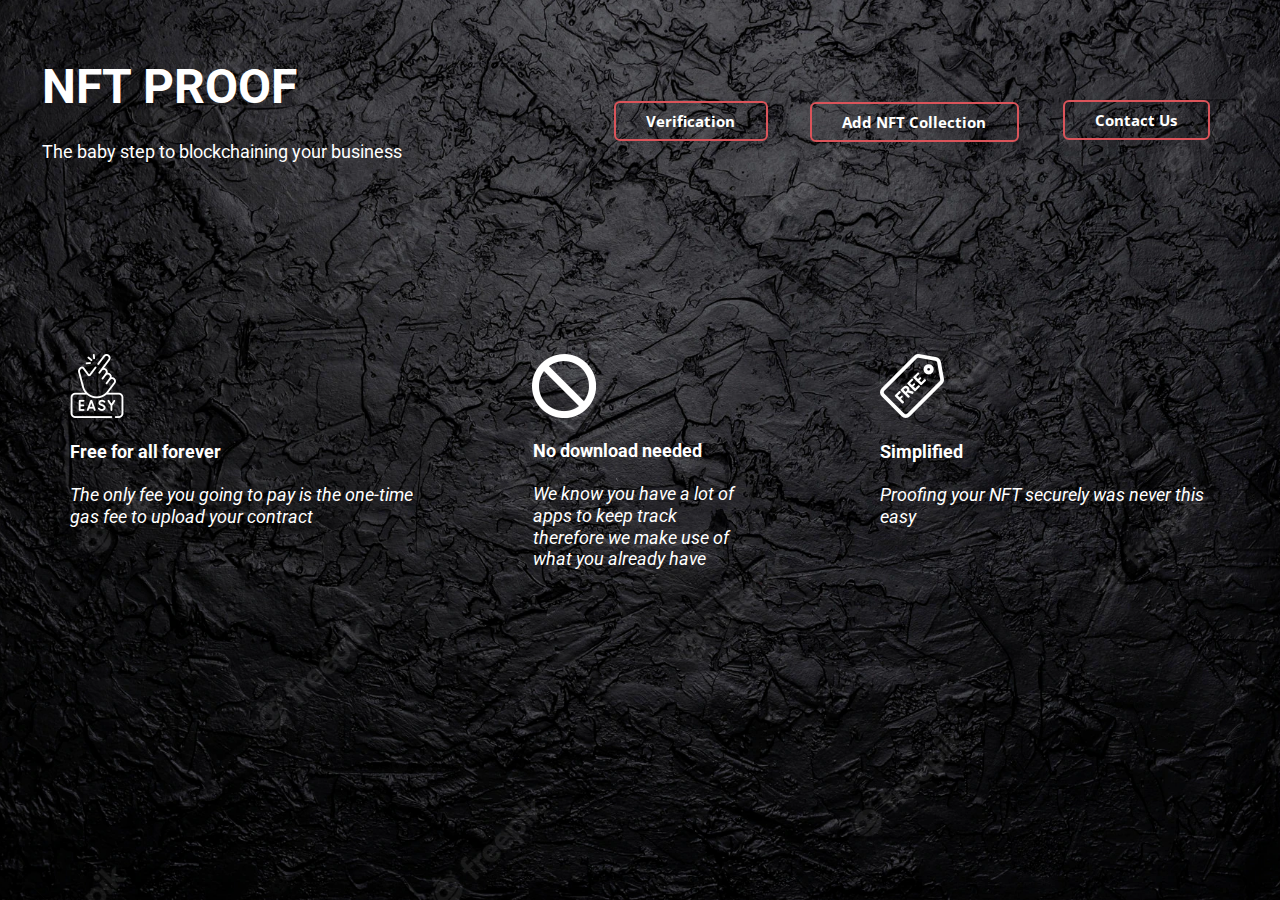
<file: index.html>
<!DOCTYPE html>
<html style="font-size: 16px;" lang="en"><head>
    <meta name="viewport" content="width=device-width, initial-scale=1.0">
    <meta charset="utf-8">
    <meta name="keywords" content="">
    <meta name="description" content="Asia First NFT Proof DAPP!">
    <title>NFT Proof</title>
    <link rel="stylesheet" href="nicepage.css" media="screen">
<link rel="stylesheet" href="Home.css" media="screen">
    <script class="u-script" type="text/javascript" src="jquery.js" defer=""></script>
    <script class="u-script" type="text/javascript" src="nicepage.js" defer=""></script>
    <meta name="generator" content="Nicepage 4.13.4, nicepage.com">
    <link id="u-theme-google-font" rel="stylesheet" href="https://fonts.googleapis.com/css?family=Roboto:100,100i,300,300i,400,400i,500,500i,700,700i,900,900i|Open+Sans:300,300i,400,400i,500,500i,600,600i,700,700i,800,800i">
    
    
    <script type="application/ld+json">{
		"@context": "http://schema.org",
		"@type": "Organization",
		"name": ""
}</script>
    <meta name="theme-color" content="#478ac9">
    <meta property="og:title" content="Home">
    <meta property="og:type" content="website">
  </head>
  <body data-home-page="index.html" data-home-page-title="Home" class="u-body u-xl-mode">
    <section class="u-clearfix u-image u-section-1" id="sec-93d8" data-image-width="2000" data-image-height="1241">
      <h4 class="u-text u-text-default u-text-white u-text-1">NFT PROOF</h4>
      <a href="mailto:enquiry@nftproof.org" class="u-border-2 u-border-palette-2-base u-btn u-btn-round u-button-style u-hover-palette-2-base u-none u-radius-6 u-text-body-alt-color u-text-hover-white u-btn-1">Contact Us</a>
      <a href="index.html" class="u-border-2 u-border-palette-2-base u-btn u-btn-round u-button-style u-hover-palette-2-base u-none u-radius-6 u-text-body-alt-color u-text-hover-white u-btn-2">Verification</a>
      <a href="index.html" class="u-border-2 u-border-palette-2-base u-btn u-btn-round u-button-style u-hover-palette-2-base u-none u-radius-6 u-text-body-alt-color u-text-hover-white u-btn-3">Add NFT Collection</a>
      <h6 class="u-align-center-xs u-text u-text-default-lg u-text-default-md u-text-default-xl u-text-white u-text-2">The baby step to blockchaining your business</h6><span class="u-file-icon u-icon u-text-white u-icon-1"><img src="images/5578751.png" alt=""></span><span class="u-file-icon u-icon u-text-white u-icon-2"><img src="images/1008026.png" alt=""></span><span class="u-file-icon u-icon u-text-white u-icon-3"><img src="images/1810742.png" alt=""></span>
      <h6 class="u-align-center-xs u-text u-text-body-alt-color u-text-3"><b>No download needed<br>
          <br>
          <span style="font-style: italic; font-weight: 400;">We know you have a lot of apps to keep track therefore we make use of what you already have</span></b>
      </h6>
      <h6 class="u-align-center-xs u-text u-text-body-alt-color u-text-4"><b>Free for all forever<br>
          <br>
          <span style="font-weight: 400; font-style: italic;">The only fee you going to pay is the one-time gas fee to upload your contract</span></b>
      </h6>
      <h6 class="u-align-center-xs u-text u-text-body-alt-color u-text-5"><b style="">Simplified<br>
          <br>
          <span style="font-weight: 400; font-style: italic;">Proofing your NFT securely was never this easy</span></b>
      </h6>
    </section>
    
  
</body></html>
</file>
